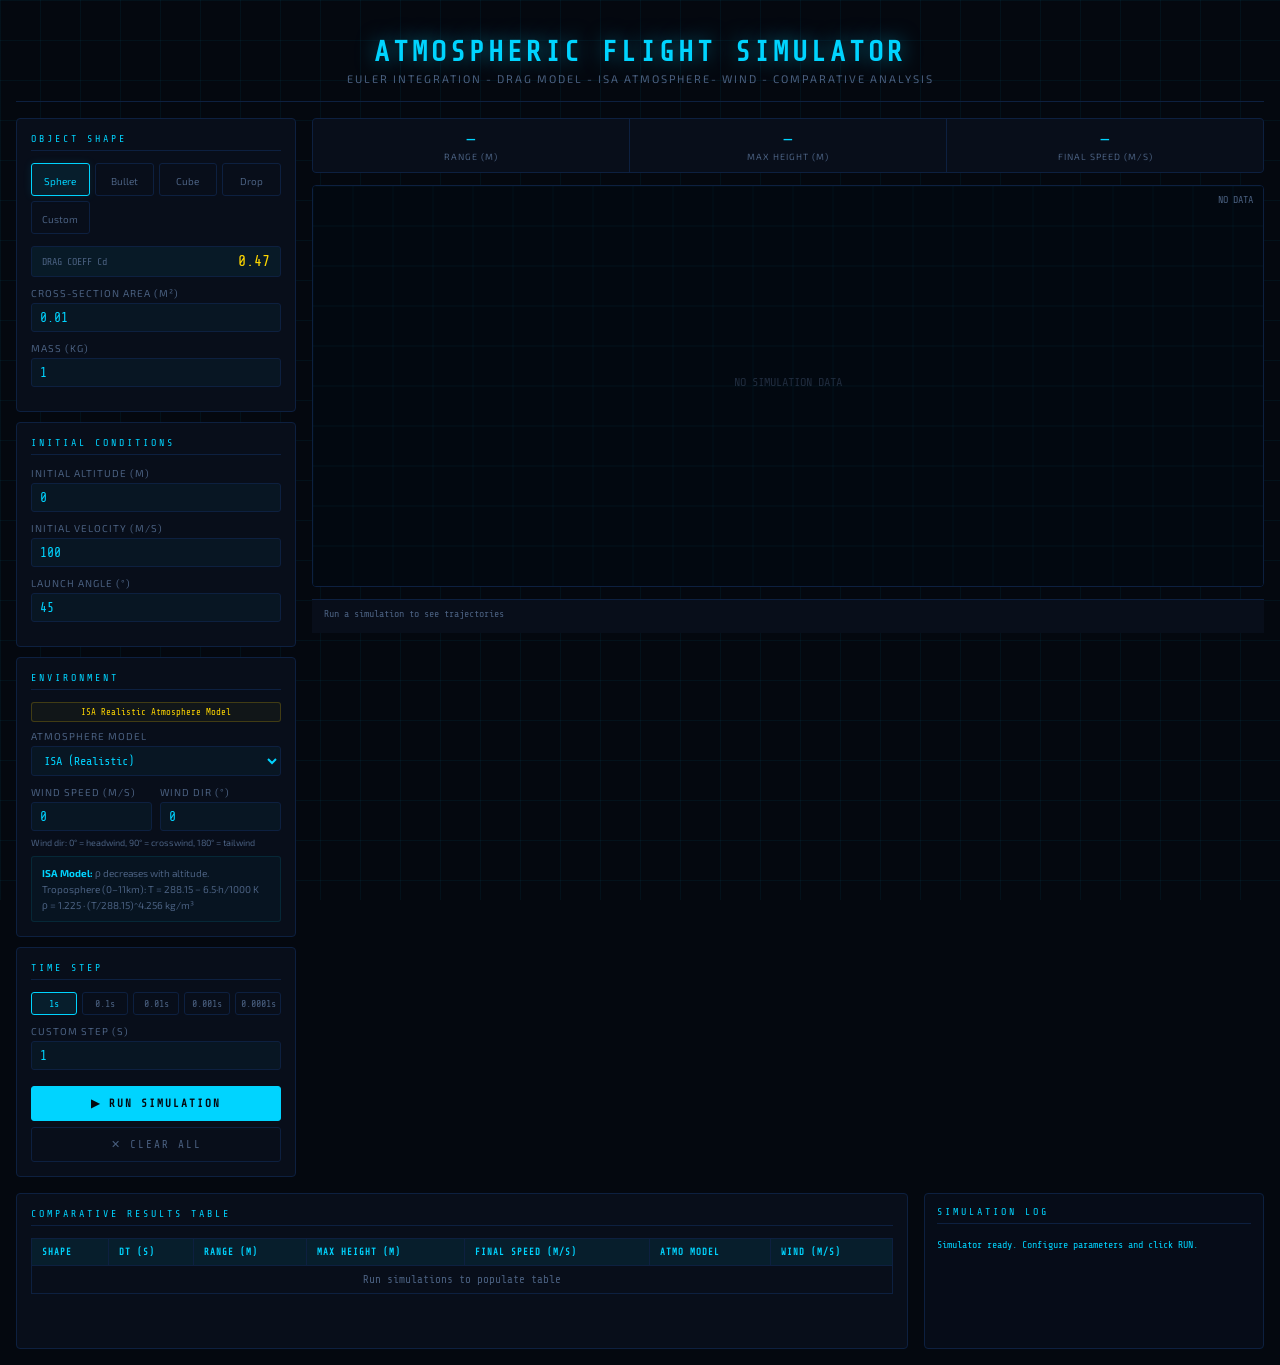
<file: lab01/index.html>
<!DOCTYPE html>
<html lang="en">
<head>
<meta charset="UTF-8">
<meta name="viewport" content="width=device-width, initial-scale=1.0">
<title>Atmospheric Flight Simulator</title>
<link rel="stylesheet" type="text/css" href="style.css">
</head>
<body>
<div class="container">
  <header>
    <h1> Atmospheric Flight Simulator</h1>
    <p>EULER INTEGRATION - DRAG MODEL - ISA ATMOSPHERE- WIND - COMPARATIVE ANALYSIS</p>
  </header>

  <div class="layout">
    <!-- LEFT: Controls -->
    <div style="display:flex;flex-direction:column;gap:10px;">

      <!-- Object Shape -->
      <div class="panel">
        <div class="panel-title">Object Shape</div>
        <div class="shape-grid" id="shapeBtns">
          <button class="shape-btn active" data-cd="0.47" data-name="Sphere" onclick="selectShape(this)">
            <span class="shape-icon"></span>Sphere
          </button>
          <button class="shape-btn" data-cd="0.04" data-name="Bullet" onclick="selectShape(this)">
            <span class="shape-icon"></span>Bullet
          </button>
          <button class="shape-btn" data-cd="1.05" data-name="Cube" onclick="selectShape(this)">
            <span class="shape-icon"></span>Cube
          </button>
          <button class="shape-btn" data-cd="0.04" data-name="Drop" onclick="selectShape(this)">
            <span class="shape-icon"></span>Drop
          </button>
          <button class="shape-btn" data-cd="input" data-name="Custom" onclick="selectShape(this)">
            <span class="shape-icon"></span>Custom
          </button>
        </div>
        <div class="cd-badge">
          <span style="color:var(--muted);font-size:10px;">DRAG COEFF Cd</span>
          <span class="cd-val" id="cdDisplay">0.47</span>
        </div>
        <div class="field">
          <label>Cross-section Area (m²)</label>
          <input type="number" id="area" value="0.01" step="0.001" min="0.0001">
        </div>
        <div class="field">
          <label>Mass (kg)</label>
          <input type="number" id="mass" value="1" step="0.1" min="0.01">
        </div>
      </div>

      <!-- Initial Conditions -->
      <div class="panel">
        <div class="panel-title">Initial Conditions</div>
        <div class="field">
          <label>Initial Altitude (m)</label>
          <input type="number" id="y0" value="0" step="1" min="0" max="50000">
        </div>
        <div class="field">
          <label>Initial Velocity (m/s)</label>
          <input type="number" id="v0" value="100" step="1" min="1" max="5000">
        </div>
        <div class="field">
          <label>Launch Angle (°)</label>
          <input type="number" id="angle" value="45" step="1" min="1" max="89">
        </div>
      </div>

      <!-- Atmosphere & Wind -->
      <div class="panel">
        <div class="panel-title">Environment</div>
        <div class="atmo-badge"> ISA Realistic Atmosphere Model</div>

        <div class="field">
          <label>Atmosphere Model</label>
          <select id="atmoModel" style="width:100%;background:rgba(0,212,255,0.04);border:1px solid var(--border);color:var(--accent);font-family:'Share Tech Mono',monospace;font-size:12px;padding:6px 8px;border-radius:3px;outline:none;">
            <option value="isa">ISA (Realistic)</option>
            <option value="const">Constant (ρ=1.225)</option>
            <option value="const129">Constant (ρ=1.29)</option>
          </select>
        </div>

        <div class="wind-row">
          <div class="field">
            <label>Wind Speed (m/s)</label>
            <input type="number" id="windSpeed" value="0" step="0.5" min="-50" max="50">
          </div>
          <div class="field">
            <label>Wind Dir (°)</label>
            <input type="number" id="windDir" value="0" step="5" min="-180" max="180">
          </div>
        </div>
        <div style="font-size:9px;color:var(--muted);margin-top:-4px;margin-bottom:8px;">
          Wind dir: 0° = headwind, 90° = crosswind, 180° = tailwind
        </div>

        <div class="info-box">
          <strong>ISA Model:</strong> ρ decreases with altitude.<br>
          Troposphere (0–11km): T = 288.15 − 6.5·h/1000 K<br>
          ρ = 1.225 · (T/288.15)^4.256 kg/m³
        </div>
      </div>

      <!-- Time Step -->
      <div class="panel">
        <div class="panel-title">Time Step</div>
        <div class="step-buttons" id="stepBtns">
          <div class="step-btn active" data-step="1">1s</div>
          <div class="step-btn" data-step="0.1">0.1s</div>
          <div class="step-btn" data-step="0.01">0.01s</div>
          <div class="step-btn" data-step="0.001">0.001s</div>
          <div class="step-btn" data-step="0.0001">0.0001s</div>
        </div>
        <div class="field">
          <label>Custom Step (s)</label>
          <input type="number" id="customStep" value="1" step="0.0001" min="0.00001">
        </div>
        <button class="btn btn-primary" id="runBtn" onclick="simulate()">▶ RUN SIMULATION</button>
        <button class="btn btn-secondary" onclick="clearAll()">✕ CLEAR ALL</button>
      </div>

    </div>

    <!-- RIGHT: Visualization -->
    <div class="right-col">
      <div class="stats">
        <div class="stat"><div class="stat-val" id="stat-range">—</div><div class="stat-lbl">Range (m)</div></div>
        <div class="stat"><div class="stat-val" id="stat-height">—</div><div class="stat-lbl">Max Height (m)</div></div>
        <div class="stat"><div class="stat-val" id="stat-vel">—</div><div class="stat-lbl">Final Speed (m/s)</div></div>
      </div>

      <div class="canvas-wrap">
        <canvas id="cvs" height="400"></canvas>
        <div class="canvas-badge" id="canvasBadge">NO DATA</div>
      </div>
      <div class="legend" id="legend"><span style="color:var(--muted);font-size:10px;font-family:'Share Tech Mono',monospace;">Run a simulation to see trajectories</span></div>
    </div>
  </div>

  <!-- Bottom: Table + Log -->
  <div class="bottom-row">
    <div class="panel">
      <div class="panel-title">Comparative Results Table</div>
      <table id="resultsTable">
        <thead>
          <tr>
            <th>Shape</th>
            <th>dt (s)</th>
            <th>Range (m)</th>
            <th>Max Height (m)</th>
            <th>Final Speed (m/s)</th>
            <th>Atmo Model</th>
            <th>Wind (m/s)</th>
          </tr>
        </thead>
        <tbody id="resultsBody">
          <tr><td colspan="7" style="text-align:center;color:var(--muted)">Run simulations to populate table</td></tr>
        </tbody>
      </table>
    </div>

    <div class="log-panel">
      <div class="panel-title">Simulation Log</div>
      <div id="logBox"></div>
    </div>
  </div>
</div>
<script src="source.js"></script>
</body>
</html>
</file>
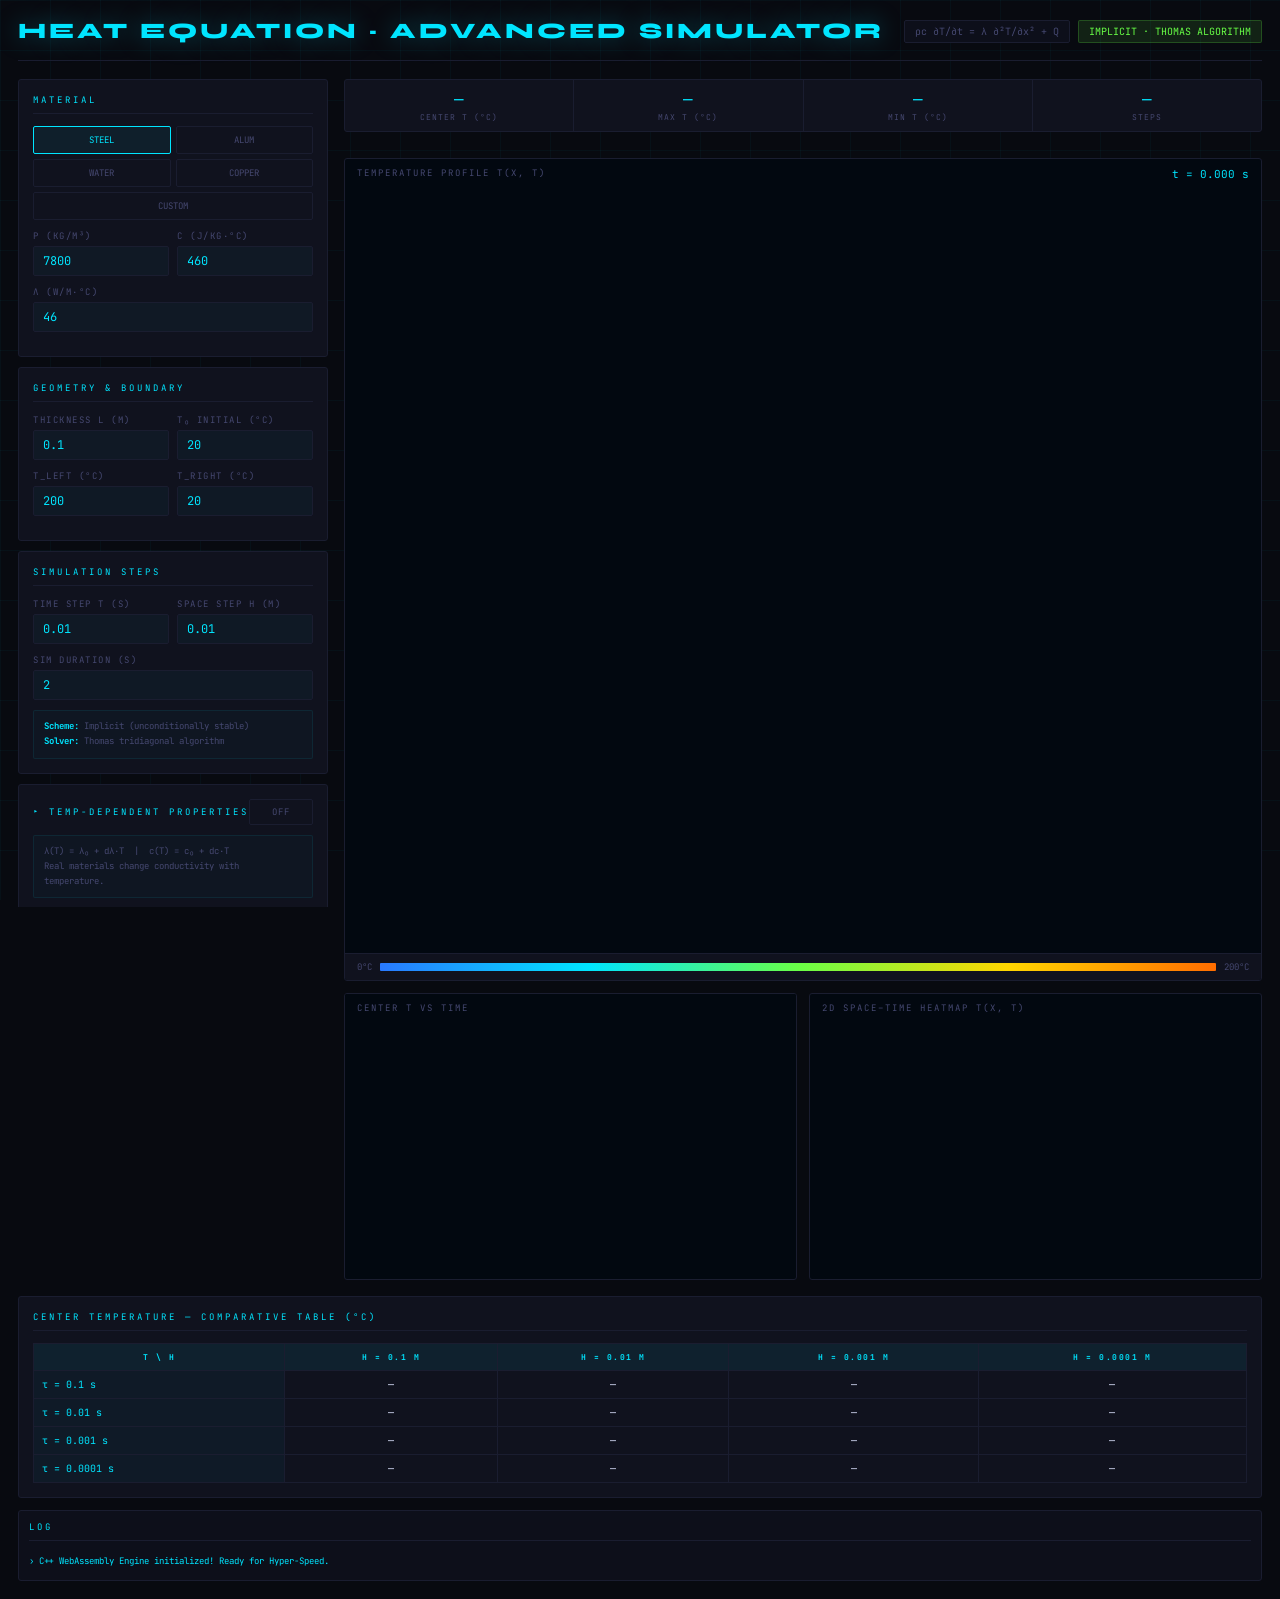
<file: lab02/index.html>
<!DOCTYPE html>
<html lang="en">
<head>
<meta charset="UTF-8">
<meta name="viewport" content="width=device-width, initial-scale=1.0">
<title>Heat Equation Simulator</title>
<link rel="stylesheet" type="text/css" href="style.css">
</head>
<body>
<div class="app">

<header>
  <h1>Heat Equation · Advanced Simulator</h1>
  <div style="display:flex;gap:8px;flex-wrap:wrap;">
    <span class="badge">ρc ∂T/∂t = λ ∂²T/∂x² + Q</span>
    <span class="badge chip-green">IMPLICIT · THOMAS ALGORITHM</span>
  </div>
</header>

<div class="main-layout">

  <!-- ═══ SIDEBAR ═══ -->
  <div class="sidebar">

    <!-- Material -->
    <div class="panel">
      <div class="panel-title">Material</div>
      <div class="mat-grid" id="matBtns">
        <button class="mat-btn active" onclick="setMat(this)"
          data-rho="7800" data-c="460" data-lam="46"
          data-drho="0" data-dc="0.5" data-dlam="0.015" data-name="Steel">STEEL</button>
        <button class="mat-btn" onclick="setMat(this)"
          data-rho="2700" data-c="900" data-lam="237"
          data-drho="0" data-dc="0.3" data-dlam="0.05" data-name="Aluminum">ALUM</button>
        <button class="mat-btn" onclick="setMat(this)"
          data-rho="1000" data-c="4186" data-lam="0.6"
          data-drho="0" data-dc="1.0" data-dlam="0.002" data-name="Water">WATER</button>
        <button class="mat-btn" onclick="setMat(this)"
          data-rho="8900" data-c="385" data-lam="401"
          data-drho="0" data-dc="0.1" data-dlam="0.07" data-name="Copper">COPPER</button>
        <button class="mat-btn custom-btn" id="mat-custom" onclick="setMat(this)" data-rho="" data-c="" data-lam="" data-drho="0" data-dc="0" data-dlam="0" data-name="Custom">CUSTOM</button>
      </div>
      <div class="two-col">
        <div class="field"><label>ρ (kg/m³)</label><input type="number" id="rho" value="7800" min="0.1"></div>
        <div class="field"><label>c (J/kg·°C)</label><input type="number" id="c_heat" value="460" min="0.1"></div>
      </div>
      <div class="field"><label>λ (W/m·°C)</label><input type="number" id="lambda" value="46" step="0.1" min="0.001"></div>
    </div>

    <!-- Geometry & BC -->
    <div class="panel">
      <div class="panel-title">Geometry & Boundary</div>
      <div class="two-col">
        <div class="field"><label>Thickness L (m)</label><input type="number" id="L" value="0.1" step="0.01" min="0.001"></div>
        <div class="field"><label>T₀ initial (°C)</label><input type="number" id="T0" value="20" step="1"></div>
      </div>
      <div class="two-col">
        <div class="field"><label>T_left (°C)</label><input type="number" id="Tleft" value="200" step="1"></div>
        <div class="field"><label>T_right (°C)</label><input type="number" id="Tright" value="20" step="1"></div>
      </div>
    </div>

    <!-- Simulation steps -->
    <div class="panel">
      <div class="panel-title">Simulation Steps</div>
      <div class="two-col">
        <div class="field"><label>Time Step τ (s)</label><input type="number" id="tau" value="0.01" step="0.001" min="0.00001"></div>
        <div class="field"><label>Space Step h (m)</label><input type="number" id="h" value="0.01" step="0.001" min="0.0001"></div>
      </div>
      <div class="field"><label>Sim Duration (s)</label><input type="number" id="simTime" value="2" step="0.5" min="0.1"></div>
      <div class="info-box" style="margin-top:6px;">
        <strong>Scheme:</strong> Implicit (unconditionally stable)<br>
        <strong>Solver:</strong> Thomas tridiagonal algorithm
      </div>
    </div>

    <!-- ═══ EXTRA FEATURES ═══ -->

    <!-- FEATURE 1: Temperature-dependent properties -->
    <div class="panel">
      <div style="display:flex;align-items:center;justify-content:space-between;margin-bottom:10px;">
        <div class="panel-title" style="margin:0;border:none;padding:0;">▸ Temp-Dependent Properties</div>
        <button class="ftab" id="ftab-tdep" onclick="toggleFeature('tdep')">OFF</button>
      </div>
      <div class="info-box" style="margin-bottom:8px;">
        λ(T) = λ₀ + dλ·T &nbsp;|&nbsp; c(T) = c₀ + dc·T<br>
        Real materials change conductivity with temperature.
      </div>
      <div class="feature-section" id="fs-tdep">
        <div class="two-col">
          <div class="field"><label>dλ/dT (W/m·°C²)</label><input type="number" id="dlam" value="0.015" step="0.001"></div>
          <div class="field"><label>dc/dT (J/kg·°C²)</label><input type="number" id="dc" value="0.5" step="0.1"></div>
        </div>
        <div class="info-box">
          Steel example: λ decreases ~0.015 W/m·°C per °C rise.<br>
          At 200°C: λ ≈ 46 − 0.015×200 = 43 W/m·°C
        </div>
      </div>
    </div>

    <!-- FEATURE 2: Convection BC -->
    <div class="panel">
      <div style="display:flex;align-items:center;justify-content:space-between;margin-bottom:10px;">
        <div class="panel-title" style="margin:0;border:none;padding:0;">▸ Convection Boundaries</div>
        <button class="ftab" id="ftab-conv" onclick="toggleFeature('conv')">OFF</button>
      </div>
      <div class="info-box" style="margin-bottom:8px;">
        q = h_conv · (T_surface − T_ambient)<br>
        Replaces fixed-temp BC with Newton's cooling law.
      </div>
      <div class="feature-section" id="fs-conv">
        <div class="two-col">
          <div class="field"><label>h_left (W/m²·°C)</label><input type="number" id="hL" value="25" step="1" min="0"></div>
          <div class="field"><label>T_amb_left (°C)</label><input type="number" id="TambL" value="20" step="1"></div>
        </div>
        <div class="two-col">
          <div class="field"><label>h_right (W/m²·°C)</label><input type="number" id="hR" value="25" step="1" min="0"></div>
          <div class="field"><label>T_amb_right (°C)</label><input type="number" id="TambR" value="20" step="1"></div>
        </div>
        <div class="info-box">
          Typical h values: natural air 5–25, forced air 25–250, water 200–10000 W/m²·°C
        </div>
      </div>
    </div>

    <!-- FEATURE 3: Heat source -->
    <div class="panel">
      <div style="display:flex;align-items:center;justify-content:space-between;margin-bottom:10px;">
        <div class="panel-title" style="margin:0;border:none;padding:0;">▸ Internal Heat Source</div>
        <button class="ftab" id="ftab-src" onclick="toggleFeature('src')">OFF</button>
      </div>
      <div class="info-box" style="margin-bottom:8px;">
        Q(x) = Q₀ · exp(−((x−x₀)/σ)²)<br>
        Gaussian heat source at position x₀ (e.g. resistance wire, laser).
      </div>
      <div class="feature-section" id="fs-src">
        <div class="field"><label>Q₀ — Peak Power (W/m³)</label><input type="number" id="Q0" value="500000" step="10000"></div>
        <div class="two-col">
          <div class="field"><label>x₀ — Position (m)</label><input type="number" id="Qx0" value="0.05" step="0.001"></div>
          <div class="field"><label>σ — Width (m)</label><input type="number" id="Qsigma" value="0.01" step="0.001" min="0.001"></div>
        </div>
        <div class="field">
          <label>Source Type</label>
          <select id="srcType">
            <option value="gaussian">Gaussian (localized)</option>
            <option value="uniform">Uniform (everywhere)</option>
            <option value="left">Left half only</option>
          </select>
        </div>
        <div class="info-box">
          Positive Q = heat generation (e.g. electric current).<br>
          Negative Q = heat sink (e.g. cooling channel).
        </div>
      </div>
    </div>

    <!-- Controls -->
    <div class="panel">
      <div class="panel-title">Run</div>
      <button class="btn btn-run" id="runBtn" onclick="runSimulation()">RUN SIMULATION</button>
      <button class="btn btn-table" onclick="runAllTable()">FILL TABLE (all steps)</button>
      <button class="btn btn-clear" onclick="clearAll()">CLEAR ALL</button>
      <div class="prog-wrap"><div class="prog-bar" id="prog"></div></div>
    </div>

  </div><!-- /sidebar -->

  <!-- ═══ RIGHT: VISUALIZATIONS ═══ -->
  <div class="viz-col">

    <div class="stats-row">
      <div class="stat"><div class="stat-val" id="s-center">—</div><div class="stat-lbl">Center T (°C)</div></div>
      <div class="stat"><div class="stat-val" id="s-max">—</div><div class="stat-lbl">Max T (°C)</div></div>
      <div class="stat"><div class="stat-val" id="s-min">—</div><div class="stat-lbl">Min T (°C)</div></div>
      <div class="stat"><div class="stat-val" id="s-steps">—</div><div class="stat-lbl">Steps</div></div>
    </div>

    <!-- Profile canvas -->
    <div class="canvas-wrap">
      <div class="canvas-lbl">Temperature Profile T(x, t)</div>
      <div class="canvas-r" id="tDisp">t = 0.000 s</div>
      <canvas id="profileCvs" height="260"></canvas>
      <div class="cbar-row">
        <span class="cbar-lbl" id="cbMin">0°C</span>
        <div class="cbar"></div>
        <span class="cbar-lbl" id="cbMax">200°C</span>
      </div>
    </div>

    <div class="chart-row">
      <!-- Center T vs time -->
      <div class="canvas-wrap">
        <div class="canvas-lbl">Center T vs Time</div>
        <canvas id="timeCvs" height="190"></canvas>
      </div>
      <!-- 2D Heatmap -->
      <div class="canvas-wrap">
        <div class="canvas-lbl">2D Space–Time Heatmap T(x, t)</div>
        <canvas id="heatmapCvs" height="190"></canvas>
      </div>
    </div>

  </div>
</div>

<!-- Table -->
<div class="tbl-section panel">
  <div class="panel-title" id="tblTitle">Center Temperature — Comparative Table (°C)</div>
  <table>
    <thead>
      <tr>
        <th>τ \ h</th>
        <th>h = 0.1 m</th><th>h = 0.01 m</th><th>h = 0.001 m</th><th>h = 0.0001 m</th>
      </tr>
    </thead>
    <tbody id="tblBody">
      <tr><td class="rh">τ = 0.1 s</td>   <td id="c_01_01">—</td>  <td id="c_01_001">—</td>  <td id="c_01_0001">—</td>  <td id="c_01_00001">—</td></tr>
      <tr><td class="rh">τ = 0.01 s</td>  <td id="c_001_01">—</td> <td id="c_001_001">—</td> <td id="c_001_0001">—</td> <td id="c_001_00001">—</td></tr>
      <tr><td class="rh">τ = 0.001 s</td> <td id="c_0001_01">—</td><td id="c_0001_001">—</td><td id="c_0001_0001">—</td><td id="c_0001_00001">—</td></tr>
      <tr><td class="rh">τ = 0.0001 s</td><td id="c_00001_01">—</td><td id="c_00001_001">—</td><td id="c_00001_0001">—</td><td id="c_00001_00001">—</td></tr>
    </tbody>
  </table>
</div>

<div class="log-panel">
  <div class="panel-title">Log</div>
  <div id="logBox"></div>
</div>
</div><!-- /app -->
<script src="source.js"></script>
</body>
</html>
</file>
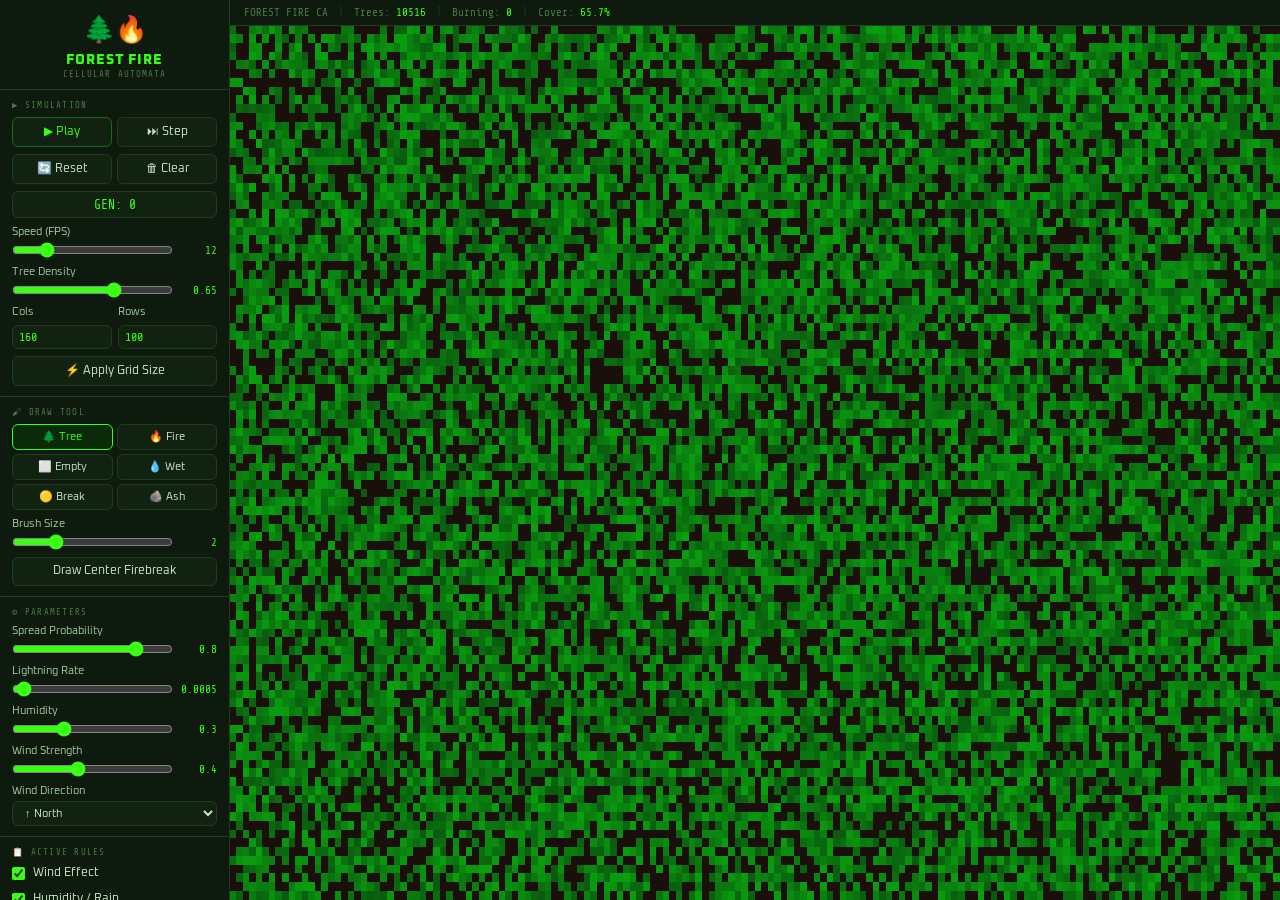
<file: lab03/index.html>
<!DOCTYPE html>
<html lang="en">
<head>
<meta charset="UTF-8"/>
<meta name="viewport" content="width=device-width,initial-scale=1"/>
<title>🌲🔥 Forest Fire CA</title>
<link rel="stylesheet" href="style.css"/>
</head>
<body>
<div class="app">

  <aside id="sidebar">
    <div class="logo">
      <div class="logo-icon">🌲🔥</div>
      <div class="logo-title">FOREST FIRE</div>
      <div class="logo-sub">Cellular Automata</div>
    </div>

    <div class="panel">
      <div class="panel-title">▶ Simulation</div>
      <div class="row">
        <button id="btn-play">▶ Play</button>
        <button id="btn-step">⏭ Step</button>
      </div>
      <div class="row">
        <button id="btn-reset">🔄 Reset</button>
        <button id="btn-clear">🗑 Clear</button>
      </div>
      <div class="gen-badge">GEN: <span id="stat-gen">0</span></div>
      <label class="lbl">Speed (FPS)
        <div class="sl-row"><input type="range" id="sl-speed" min="1" max="60" value="12"/><span class="sl-val" id="val-speed">12</span></div>
      </label>
      <label class="lbl">Tree Density
        <div class="sl-row"><input type="range" id="sl-density" min="0.1" max="0.95" step="0.05" value="0.65"/><span class="sl-val" id="val-density">0.65</span></div>
      </label>

      <div class="grid-size-row">
        <label class="lbl" style="flex:1">Cols <input type="number" id="inp-cols" class="num-inp" min="20" value="160"/></label>
        <label class="lbl" style="flex:1">Rows <input type="number" id="inp-rows" class="num-inp" min="20" value="100"/></label>
      </div>
      <button id="btn-apply-grid" class="full-btn">⚡ Apply Grid Size</button>
    </div>

    <div class="panel">
      <div class="panel-title">🖌 Draw Tool</div>
      <div class="brush-grid">
        <button class="brush-btn active" data-state="1">🌲 Tree</button>
        <button class="brush-btn" data-state="2">🔥 Fire</button>
        <button class="brush-btn" data-state="0">⬜ Empty</button>
        <button class="brush-btn" data-state="4">💧 Wet</button>
        <button class="brush-btn" data-state="5">🟡 Break</button>
        <button class="brush-btn" data-state="3">🪨 Ash</button>
      </div>
      <label class="lbl">Brush Size
        <div class="sl-row"><input type="range" id="sl-brush" min="1" max="5" value="2"/><span class="sl-val" id="val-brush">2</span></div>
      </label>
      <button class="full-btn" id="btn-firebreak">Draw Center Firebreak</button>
    </div>

    <div class="panel">
      <div class="panel-title">⚙ Parameters</div>
      <label class="lbl">Spread Probability
        <div class="sl-row"><input type="range" id="sl-spread" min="0" max="1" step="0.01" value="0.8"/><span class="sl-val" id="val-spread">0.8</span></div>
      </label>
      <label class="lbl">Lightning Rate
        <div class="sl-row"><input type="range" id="sl-ignite" min="0" max="0.02" step="0.0001" value="0.0005"/><span class="sl-val" id="val-ignite">0.0005</span></div>
      </label>
      <label class="lbl">Humidity
        <div class="sl-row"><input type="range" id="sl-humidity" min="0" max="1" step="0.01" value="0.3"/><span class="sl-val" id="val-humidity">0.3</span></div>
      </label>
      <label class="lbl">Wind Strength
        <div class="sl-row"><input type="range" id="sl-wind" min="0" max="1" step="0.01" value="0.4"/><span class="sl-val" id="val-wind">0.4</span></div>
      </label>
      <label class="lbl">Wind Direction
        <select id="sel-wind">
          <option value="N">↑ North</option>
          <option value="S">↓ South</option>
          <option value="E">→ East</option>
          <option value="W">← West</option>
          <option value="NE">↗ NE</option>
          <option value="NW">↖ NW</option>
          <option value="SE">↘ SE</option>
          <option value="SW">↙ SW</option>
        </select>
      </label>
    </div>

    <div class="panel">
      <div class="panel-title">📋 Active Rules</div>
      <label class="rule-item"><input type="checkbox" id="chk-wind"      checked/> Wind Effect</label>
      <label class="rule-item"><input type="checkbox" id="chk-humidity"  checked/> Humidity / Rain</label>
      <label class="rule-item"><input type="checkbox" id="chk-lightning" checked/> Lightning</label>
      <label class="rule-item"><input type="checkbox" id="chk-firebreak" checked/> Firebreak</label>
      <label class="rule-item"><input type="checkbox" id="chk-growth"    checked/> Tree Regrowth</label>
    </div>

    <div class="panel">
      <div class="panel-title">📊 Statistics</div>
      <div class="stat-grid">
        <span>🌲 Trees</span>   <strong id="stat-tree">0</strong>
        <span>🔥 Burning</span> <strong id="stat-fire">0</strong>
        <span>🪨 Burned</span>  <strong id="stat-burned">0</strong>
        <span>💧 Wet</span>     <strong id="stat-wet">0</strong>
        <span>🌿 Cover</span>   <strong id="stat-cover">0%</strong>
      </div>
    </div>

    <div class="panel">
      <div class="panel-title">💾 Export</div>
      <div class="row">
        <button id="btn-png">📷 PNG</button>
        <button id="btn-json">📄 JSON</button>
      </div>
    </div>
  </aside>

  <div id="main">
    <div id="topbar">
      <span>FOREST FIRE CA</span>
      <span class="sep">|</span>
      <span>Trees: <span class="tv" id="tb-tree">0</span></span>
      <span class="sep">|</span>
      <span>Burning: <span class="tv" id="tb-fire">0</span></span>
      <span class="sep">|</span>
      <span>Cover: <span class="tv" id="tb-cover">0%</span></span>
    </div>
    <div id="canvas-wrap">
      <canvas id="canvas"></canvas>
    </div>
  </div>

</div>
<script type="module" src="src/main.js"></script>
</body>
</html>
</file>
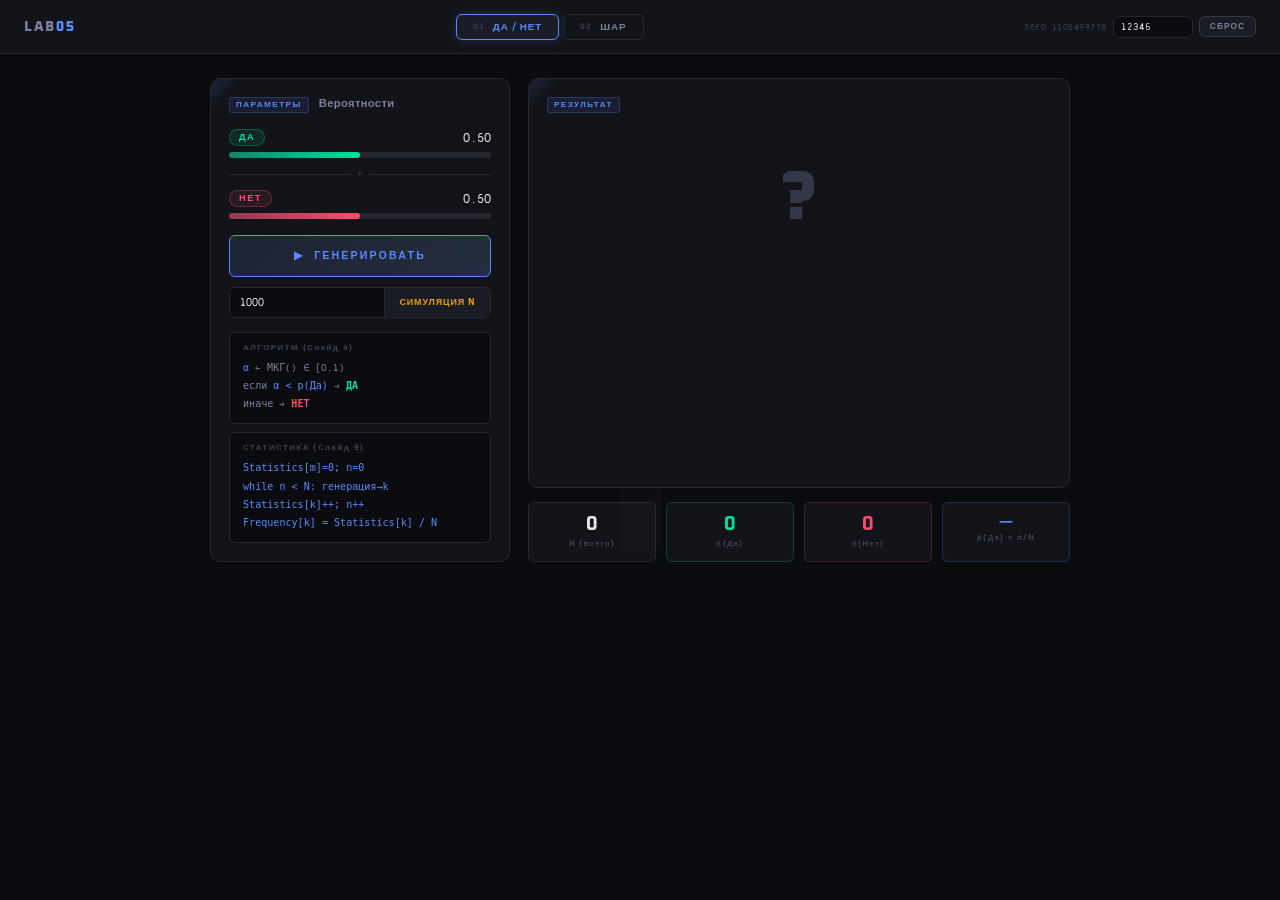
<file: lab05/index.html>
<!DOCTYPE html>
<html lang="ru">
<head>
  <meta charset="UTF-8" />
  <meta name="viewport" content="width=device-width, initial-scale=1.0" />
  <title>Random Events — Lab 5</title>
  <link rel="stylesheet" href="style.css" />
</head>
<body>

  <!-- NAV -->
  <nav class="nav">
    <div class="nav-logo">LAB<span>05</span></div>
    <div class="nav-tabs">
      <button class="nav-tab active" onclick="switchTab(0)">
        <span class="tab-num">01</span><span class="tab-name">ДА / НЕТ</span>
      </button>
      <button class="nav-tab" onclick="switchTab(1)">
        <span class="tab-num">02</span><span class="tab-name">ШАР</span>
      </button>
    </div>
    <div class="nav-right">
      <span class="nav-seed" id="nav-seed">SEED —</span>
      <input type="number" id="seed-input" class="seed-inp" placeholder="Зерно" value="12345" />
      <button class="seed-btn" onclick="resetSeed()">СБРОС</button>
    </div>
  </nav>

  <!-- ═══ PART 1: ДА / НЕТ ═══ -->
  <section class="scene" id="scene-0">
    <div class="scene-bg-label">I</div>

    <div class="p1-layout">

      <!-- LEFT: controls -->
      <div class="card ctrl-card">
        <div class="card-header">
          <span class="card-tag">ПАРАМЕТРЫ</span>
          <span class="card-title">Вероятности</span>
        </div>

        <div class="prob-controls">
          <div class="prob-item">
            <div class="prob-label-row">
              <span class="pill yes-pill">ДА</span>
              <span class="prob-display" id="yes-disp">0.50</span>
            </div>
            <div class="track">
              <div class="track-fill yes-fill" id="yes-fill" style="width:50%"></div>
              <input type="range" id="yes-range" min="0" max="100" value="50" oninput="updateYN(this.value)" />
            </div>
          </div>

          <div class="prob-divider"><div class="div-line"></div><span>+</span><div class="div-line"></div></div>

          <div class="prob-item">
            <div class="prob-label-row">
              <span class="pill no-pill">НЕТ</span>
              <span class="prob-display" id="no-disp">0.50</span>
            </div>
            <div class="track">
              <div class="track-fill no-fill" id="no-fill" style="width:50%"></div>
              <input type="range" disabled min="0" max="100" value="50" />
            </div>
          </div>
        </div>

        <!-- Slide 4: single event -->
        <button class="big-btn" onclick="genYN()">
          <span class="btn-inner"><span>▶</span><span>ГЕНЕРИРОВАТЬ</span></span>
          <span class="btn-shine"></span>
        </button>

        <!-- Slide 9: N-trial simulation -->
        <div class="sim-row">
          <input type="number" id="sim-n-1" class="sim-n-inp" value="1000" min="1" max="100000" />
          <button class="sim-btn" onclick="runYNSimulation()">СИМУЛЯЦИЯ N</button>
        </div>

        <div class="algo-block">
          <div class="algo-title">АЛГОРИТМ (Слайд 4)</div>
          <div class="algo-text">
            <code>α</code> ← МКГ() ∈ [0,1)<br>
            если <code>α &lt; p(Да)</code> → <span class="yes-col">ДА</span><br>
            иначе → <span class="no-col">НЕТ</span>
          </div>
        </div>

        <div class="algo-block" style="margin-top:8px">
          <div class="algo-title">СТАТИСТИКА (Слайд 9)</div>
          <div class="algo-text">
            <code>Statistics[m]=0;  n=0</code><br>
            <code>while n &lt; N: генерация→k</code><br>
            <code>Statistics[k]++;  n++</code><br>
            <code>Frequency[k] = Statistics[k] / N</code>
          </div>
        </div>
      </div>

      <!-- RIGHT: result + stats -->
      <div class="result-col">
        <div class="card result-card">
          <div class="card-header"><span class="card-tag">РЕЗУЛЬТАТ</span></div>
          <div class="result-stage" id="result-stage">
            <div class="result-idle">?</div>
            <div class="result-answer" id="yn-answer"></div>
            <div class="result-alpha"  id="yn-alpha"></div>
          </div>
          <div class="burst" id="burst"></div>
        </div>

        <div class="stats-row">
          <div class="stat-card">
            <div class="stat-val" id="s-total">0</div>
            <div class="stat-lbl">N (всего)</div>
          </div>
          <div class="stat-card yes-stat">
            <div class="stat-val" id="s-yes">0</div>
            <div class="stat-lbl">n(Да)</div>
          </div>
          <div class="stat-card no-stat">
            <div class="stat-val" id="s-no">0</div>
            <div class="stat-lbl">n(Нет)</div>
          </div>
          <div class="stat-card freq-card">
            <div class="stat-val" id="s-freq">—</div>
            <div class="stat-lbl">p̂(Да) = n/N</div>
          </div>
        </div>
      </div>
    </div>
  </section>

  <!-- ═══ PART 2: ШАР ═══ -->
  <section class="scene hidden" id="scene-1">
    <div class="scene-bg-label">II</div>

    <div class="p2-layout">

      <!-- LEFT: ball + controls -->
      <div class="ball-col">
        <div class="card ball-card">
          <div class="card-header">
            <span class="card-tag">ОРАКУЛ</span>
            <span class="card-title">Шар предсказаний</span>
          </div>

          <!-- Group probabilities -->
          <div class="group-probs">
            <div class="gp-row">
              <span class="gpill pos-gpill">+ ПОЗИТИВНЫЕ</span>
              <input type="number" id="prob-pos" class="gp-inp" min="0" max="1" step="0.01"
                value="0.50" oninput="onProbChange()" />
            </div>
            <div class="gp-row">
              <span class="gpill neu-gpill">~ НЕЙТРАЛЬНЫЕ</span>
              <input type="number" id="prob-neu" class="gp-inp" min="0" max="1" step="0.01"
                value="0.28" oninput="onProbChange()" />
            </div>
            <div class="gp-row">
              <span class="gpill neg-gpill">− НЕГАТИВНЫЕ</span>
              <input type="number" id="prob-neg" class="gp-inp" disabled value="0.22" />
            </div>
            <div class="sum-bar">
              <span class="sum-label">Σ</span>
              <div class="sum-track"><div class="sum-fill" id="sum-fill"></div></div>
              <span class="sum-val ok" id="sum-val">1.000</span>
            </div>
          </div>

          <!-- Ball -->
          <div class="ball-stage">
            <div class="ball-outer" id="ball" onclick="askBall()">
              <div class="ball-inner">
                <div class="ball-face idle" id="ball-face">8</div>
                <div class="ball-glare"></div>
              </div>
              <div class="ball-shadow"></div>
            </div>
          </div>

          <div class="q-wrap">
            <input type="text" id="q-input" class="q-input" placeholder="Введите вопрос…"
              onkeypress="if(event.key==='Enter') askBall()" />
            <button class="ask-btn" onclick="askBall()">ASK</button>
          </div>

          <!-- Slide 9: N-trial simulation -->
          <div class="sim-row">
            <input type="number" id="sim-n-2" class="sim-n-inp" value="1000" min="1" max="100000" />
            <button class="sim-btn" onclick="runBallSimulation()">СИМУЛЯЦИЯ N</button>
          </div>

          <div class="answer-display">
            <div class="ans-placeholder">Нажмите на шар или ASK</div>
            <div class="ans-main" id="ans-main"></div>
            <div class="ans-sub"  id="ans-sub"></div>
          </div>
        </div>
      </div>

      <!-- RIGHT: outcomes table with statistics -->
      <div class="outcomes-col">
        <div class="card outcomes-card">
          <div class="card-header">
            <span class="card-tag">СТАТИСТИКА (Слайд 9)</span>
            <span class="card-title">nₖ · p̂ₖ = nₖ/N · N=<span id="p2-total">0</span></span>
          </div>

          <!-- Column headers -->
          <div class="oc-thead">
            <span class="oc-idx">#</span>
            <span class="oc-name">Ответ</span>
            <span class="oc-nk">nₖ</span>
            <span class="oc-freq">p̂ₖ</span>
          </div>

          <div class="outcomes-list" id="outcomes-list"></div>

          <div class="algo-block" style="margin-top:10px">
            <div class="algo-title">АЛГОРИТМ (Слайд 7)</div>
            <div class="algo-text">
              <code>A := α;  k := 1</code><br>
              цикл: <code>A := A − pₖ</code><br>
              если <code>A ≤ 0</code> → группа <code>k</code><br>
              иначе: <code>k := k + 1</code>
            </div>
          </div>
        </div>
      </div>
    </div>
  </section>

  <script src="lcg.js"></script>
  <script src="part1.js"></script>
  <script src="part2.js"></script>
  <script src="app.js"></script>
</body>
</html>
</file>
<file: lab01/style.css>
@import url('https://fonts.googleapis.com/css2?family=Share+Tech+Mono&family=Exo+2:wght@300;400;600;800&display=swap');

:root {
  --bg: #04080f;
  --panel: #080e1a;
  --panel2: #060c18;
  --border: #0d2040;
  --accent: #00d4ff;
  --accent2: #ff6b35;
  --accent3: #7fff7f;
  --accent4: #ffd700;
  --text: #c8deff;
  --muted: #4a6080;
  --grid: rgba(0,212,255,0.05);
}

* { box-sizing: border-box; margin: 0; padding: 0; }

body {
  background: var(--bg);
  color: var(--text);
  font-family: 'Exo 2', sans-serif;
  min-height: 100vh;
  overflow-x: hidden;
}

body::before {
  content: '';
  position: fixed;
  inset: 0;
  background-image:
    linear-gradient(var(--grid) 1px, transparent 1px),
    linear-gradient(90deg, var(--grid) 1px, transparent 1px);
  background-size: 40px 40px;
  pointer-events: none;
  z-index: 0;
}

.container {
  position: relative;
  z-index: 1;
  max-width: 1300px;
  margin: 0 auto;
  padding: 16px;
}

header {
  text-align: center;
  padding: 20px 0 16px;
  border-bottom: 1px solid var(--border);
  margin-bottom: 16px;
}

header h1 {
  font-family: 'Share Tech Mono', monospace;
  font-size: clamp(16px, 2.5vw, 28px);
  color: var(--accent);
  text-shadow: 0 0 20px rgba(0,212,255,0.5);
  letter-spacing: 4px;
  text-transform: uppercase;
}

header p { color: var(--muted); font-size: 11px; letter-spacing: 2px; margin-top: 4px; }

.layout {
  display: grid;
  grid-template-columns: 280px 1fr;
  gap: 16px;
}

@media (max-width: 800px) { .layout { grid-template-columns: 1fr; } }

.panel {
  background: var(--panel);
  border: 1px solid var(--border);
  border-radius: 4px;
  padding: 14px;
}

.panel-title {
  font-family: 'Share Tech Mono', monospace;
  font-size: 10px;
  letter-spacing: 3px;
  color: var(--accent);
  text-transform: uppercase;
  margin-bottom: 12px;
  padding-bottom: 6px;
  border-bottom: 1px solid var(--border);
}

.field { margin-bottom: 10px; }

label {
  display: block;
  font-size: 10px;
  letter-spacing: 1px;
  color: var(--muted);
  text-transform: uppercase;
  margin-bottom: 4px;
}

input[type="number"] {
  width: 100%;
  background: rgba(0,212,255,0.04);
  border: 1px solid var(--border);
  color: var(--accent);
  font-family: 'Share Tech Mono', monospace;
  font-size: 13px;
  padding: 6px 8px;
  border-radius: 3px;
  outline: none;
  transition: border-color 0.2s;
}

input[type="number"]:focus { border-color: var(--accent); box-shadow: 0 0 8px rgba(0,212,255,0.15); }

/* Shape selector */
.shape-grid {
  display: grid;
  grid-template-columns: repeat(4, 1fr);
  gap: 5px;
  margin-bottom: 12px;
}

.shape-btn {
  background: transparent;
  border: 1px solid var(--border);
  color: var(--muted);
  border-radius: 3px;
  cursor: pointer;
  padding: 8px 4px;
  text-align: center;
  transition: all 0.2s;
  font-size: 10px;
  font-family: 'Exo 2', sans-serif;
}

.shape-btn .shape-icon { font-size: 20px; display: block; margin-bottom: 3px; }
.shape-btn:hover, .shape-btn.active {
  border-color: var(--accent);
  color: var(--accent);
  background: rgba(0,212,255,0.08);
  box-shadow: 0 0 8px rgba(0,212,255,0.1);
}

/* Step buttons */
.step-buttons { display: flex; flex-wrap: wrap; gap: 5px; margin-bottom: 10px; }

.step-btn {
  flex: 1; min-width: 44px;
  background: transparent;
  border: 1px solid var(--border);
  color: var(--muted);
  font-family: 'Share Tech Mono', monospace;
  font-size: 10px;
  padding: 5px 2px;
  border-radius: 3px;
  cursor: pointer;
  transition: all 0.2s;
  text-align: center;
}

.step-btn:hover, .step-btn.active {
  border-color: var(--accent);
  color: var(--accent);
  background: rgba(0,212,255,0.08);
}

.btn {
  width: 100%;
  padding: 10px;
  font-family: 'Share Tech Mono', monospace;
  font-size: 11px;
  letter-spacing: 2px;
  text-transform: uppercase;
  cursor: pointer;
  border-radius: 3px;
  transition: all 0.2s;
  margin-top: 6px;
}

.btn-primary {
  background: var(--accent);
  color: var(--bg);
  border: 1px solid var(--accent);
  font-weight: bold;
}
.btn-primary:hover { box-shadow: 0 0 20px rgba(0,212,255,0.4); }
.btn-primary:disabled { opacity: 0.4; cursor: not-allowed; }

.btn-secondary {
  background: transparent;
  color: var(--muted);
  border: 1px solid var(--border);
}
.btn-secondary:hover { border-color: var(--accent2); color: var(--accent2); }

/* Cd display badge */
.cd-badge {
  display: flex;
  align-items: center;
  justify-content: space-between;
  background: rgba(0,212,255,0.06);
  border: 1px solid var(--border);
  border-radius: 3px;
  padding: 6px 10px;
  margin-bottom: 10px;
  font-family: 'Share Tech Mono', monospace;
  font-size: 11px;
}

.cd-val { color: var(--accent4); font-size: 15px; }

/* Wind control */
.wind-row { display: grid; grid-template-columns: 1fr 1fr; gap: 8px; }

/* Right column */
.right-col { display: flex; flex-direction: column; gap: 12px; }

/* Stats */
.stats {
  display: grid;
  grid-template-columns: repeat(3, 1fr);
  gap: 1px;
  background: var(--border);
  border: 1px solid var(--border);
  border-radius: 4px;
  overflow: hidden;
}

.stat { background: var(--panel); padding: 10px 12px; text-align: center; }
.stat-val { font-family: 'Share Tech Mono', monospace; font-size: 18px; color: var(--accent); }
.stat-lbl { font-size: 9px; letter-spacing: 1px; color: var(--muted); text-transform: uppercase; margin-top: 2px; }

/* Canvas */
.canvas-wrap {
  position: relative;
  background: rgba(0,5,15,0.9);
  border: 1px solid var(--border);
  border-radius: 4px;
  overflow: hidden;
}

canvas { display: block; width: 100%; }

.canvas-badge {
  position: absolute;
  top: 8px; right: 10px;
  font-family: 'Share Tech Mono', monospace;
  font-size: 10px;
  color: var(--muted);
}

/* Legend */
.legend {
  display: flex;
  flex-wrap: wrap;
  gap: 8px;
  padding: 8px 12px;
  border-top: 1px solid var(--border);
  background: var(--panel);
  min-height: 34px;
}

.legend-item {
  display: flex;
  align-items: center;
  gap: 5px;
  font-family: 'Share Tech Mono', monospace;
  font-size: 10px;
  color: var(--text);
}

.legend-line { width: 22px; height: 2px; border-radius: 1px; }

/* Bottom section: table + log side by side */
.bottom-row {
  display: grid;
  grid-template-columns: 1fr 340px;
  gap: 16px;
  margin-top: 16px;
}

@media (max-width: 900px) { .bottom-row { grid-template-columns: 1fr; } }

table { width: 100%; border-collapse: collapse; font-family: 'Share Tech Mono', monospace; font-size: 11px; }

th {
  background: rgba(0,212,255,0.08);
  color: var(--accent);
  padding: 8px 10px;
  text-align: left;
  letter-spacing: 1px;
  font-size: 9px;
  text-transform: uppercase;
  border: 1px solid var(--border);
}

td { padding: 7px 10px; border: 1px solid var(--border); color: var(--text); }
tr:hover td { background: rgba(0,212,255,0.03); }
.hl { color: var(--accent3); }
.warn { color: var(--accent2); }

/* Log panel */
.log-panel {
  background: var(--panel2);
  border: 1px solid var(--border);
  border-radius: 4px;
  padding: 12px;
  display: flex;
  flex-direction: column;
}

#logBox {
  flex: 1;
  overflow-y: auto;
  font-family: 'Share Tech Mono', monospace;
  font-size: 10px;
  color: var(--muted);
  line-height: 1.7;
  max-height: 200px;
  min-height: 100px;
}

#logBox .log-sep { color: var(--accent3); }
#logBox .log-val { color: var(--accent3); }
#logBox .log-warn { color: var(--accent2); }
#logBox .log-info { color: var(--accent); }

.info-box {
  background: rgba(0,212,255,0.03);
  border: 1px solid rgba(0,212,255,0.1);
  border-radius: 3px;
  padding: 8px 10px;
  font-size: 10px;
  color: var(--muted);
  margin-top: 8px;
  line-height: 1.6;
}
.info-box strong { color: var(--accent); }

/* Atmo model badge */
.atmo-badge {
  font-family: 'Share Tech Mono', monospace;
  font-size: 9px;
  color: var(--accent4);
  text-align: center;
  padding: 4px;
  border: 1px solid rgba(255,215,0,0.2);
  border-radius: 3px;
  margin-bottom: 8px;
  background: rgba(255,215,0,0.04);
}

input[type="range"] {
  width: 100%;
  accent-color: var(--accent);
  margin-top: 4px;

}
</file>
<file: lab02/style.css>
@import url('https://fonts.googleapis.com/css2?family=JetBrains+Mono:wght@300;400;600&family=Syne:wght@400;700;800&display=swap');

:root {
  --bg:      #080a10;
  --surface: #0d0f1a;
  --panel:   #10121e;
  --border:  #1a1d30;
  --accent:  #00e5ff;
  --green:   #69ff47;
  --orange:  #ff6d00;
  --yellow:  #ffd600;
  --pink:    #ff4081;
  --text:    #dde3ff;
  --muted:   #454870;
  --grid:    rgba(0,229,255,0.035);
}

* { box-sizing: border-box; margin: 0; padding: 0; }

body {
  background: var(--bg);
  color: var(--text);
  font-family: 'Syne', sans-serif;
  min-height: 100vh;
}

body::before {
  content: '';
  position: fixed; inset: 0;
  background-image:
    linear-gradient(var(--grid) 1px, transparent 1px),
    linear-gradient(90deg, var(--grid) 1px, transparent 1px);
  background-size: 50px 50px;
  pointer-events: none; z-index: 0;
}

.app { position: relative; z-index: 1; max-width: 1440px; margin: 0 auto; padding: 18px; }

/* ── Header ── */
header {
  display: flex; align-items: center; justify-content: space-between; flex-wrap: wrap; gap: 10px;
  padding-bottom: 16px; border-bottom: 1px solid var(--border); margin-bottom: 18px;
}
header h1 {
  font-size: clamp(14px, 2vw, 22px); font-weight: 800; letter-spacing: 3px;
  color: var(--accent); text-shadow: 0 0 25px rgba(0,229,255,0.35); text-transform: uppercase;
}
.badge {
  font-family: 'JetBrains Mono', monospace; font-size: 10px; color: var(--muted);
  border: 1px solid var(--border); padding: 4px 10px; border-radius: 2px; background: var(--surface);
}

/* ── Layout ── */
.main-layout { display: grid; grid-template-columns: 310px 1fr; gap: 16px; }
@media (max-width: 960px) { .main-layout { grid-template-columns: 1fr; } }

/* ── Sidebar scroll ── */
.sidebar { display: flex; flex-direction: column; gap: 10px; max-height: 92vh; overflow-y: auto; }
.sidebar::-webkit-scrollbar { width: 4px; }
.sidebar::-webkit-scrollbar-thumb { background: var(--border); border-radius: 2px; }

/* ── Panel ── */
.panel {
  background: var(--panel); border: 1px solid var(--border); border-radius: 3px; padding: 14px;
}
.panel-title {
  font-family: 'JetBrains Mono', monospace; font-size: 9px; letter-spacing: 3px;
  color: var(--accent); text-transform: uppercase; margin-bottom: 12px;
  padding-bottom: 7px; border-bottom: 1px solid var(--border);
}

/* ── Feature toggle tabs ── */
.feature-tabs { display: flex; gap: 4px; flex-wrap: wrap; margin-bottom: 12px; }
.ftab {
  flex: 1; min-width: 60px; padding: 6px 4px; text-align: center;
  font-family: 'JetBrains Mono', monospace; font-size: 9px; letter-spacing: 1px;
  border: 1px solid var(--border); background: transparent; color: var(--muted);
  border-radius: 2px; cursor: pointer; transition: all 0.2s;
}
.ftab.on { border-color: var(--green); color: var(--green); background: rgba(105,255,71,0.07); }
.ftab:hover { border-color: var(--accent); color: var(--accent); }

/* Feature section */
.feature-section {
  overflow: hidden; max-height: 0; transition: max-height 0.3s ease;
  border-top: 0px solid var(--border);
}
.feature-section.open {
  max-height: 800px; 
  border-top: 1px solid var(--border);
  padding-top: 10px;
  margin-top: 4px;
}

/* ── Form ── */
.field { margin-bottom: 10px; }
label {
  display: block; font-family: 'JetBrains Mono', monospace; font-size: 9px;
  letter-spacing: 1.5px; color: var(--muted); text-transform: uppercase; margin-bottom: 4px;
}
input[type="number"], select, input[type="range"] {
  width: 100%; background: rgba(0,229,255,0.03); border: 1px solid var(--border);
  color: var(--accent); font-family: 'JetBrains Mono', monospace; font-size: 12px;
  padding: 6px 9px; border-radius: 2px; outline: none; transition: border-color 0.2s;
}
input[type="number"]:focus, select:focus { border-color: var(--accent); }
input[type="range"] { padding: 4px 0; accent-color: var(--accent); }
select option { background: var(--panel); }
.two-col { display: grid; grid-template-columns: 1fr 1fr; gap: 8px; }

/* Material buttons */
.mat-grid { display: grid; grid-template-columns: 1fr 1fr; gap: 5px; margin-bottom: 10px; }
.mat-btn.custom-btn { grid-column: 1 / -1; }
.mat-btn {
  background: transparent; border: 1px solid var(--border); color: var(--muted);
  font-family: 'JetBrains Mono', monospace; font-size: 9px; padding: 7px 4px;
  border-radius: 2px; cursor: pointer; transition: all 0.2s; text-align: center;
}
.mat-btn.active, .mat-btn:hover { border-color: var(--accent); color: var(--accent); background: rgba(0,229,255,0.06); }

/* Info chip */
.chip {
  display: inline-block; font-family: 'JetBrains Mono', monospace; font-size: 9px;
  padding: 3px 8px; border-radius: 10px; margin: 2px;
}
.chip-blue  { background: rgba(0,229,255,0.1);  color: var(--accent); border: 1px solid rgba(0,229,255,0.2); }
.chip-green { background: rgba(105,255,71,0.1); color: var(--green);  border: 1px solid rgba(105,255,71,0.2); }
.chip-orange{ background: rgba(255,109,0,0.1);  color: var(--orange); border: 1px solid rgba(255,109,0,0.2); }

/* ── Buttons ── */
.btn {
  width: 100%; padding: 10px; font-family: 'JetBrains Mono', monospace;
  font-size: 10px; letter-spacing: 2px; text-transform: uppercase;
  cursor: pointer; border-radius: 2px; transition: all 0.2s; margin-top: 5px;
}
.btn-run    { background: var(--accent); color: var(--bg); border: 1px solid var(--accent); font-weight: 600; }
.btn-run:hover { box-shadow: 0 0 18px rgba(0,229,255,0.35); }
.btn-run:disabled { opacity: 0.35; cursor: not-allowed; }
.btn-table  { background: transparent; color: var(--green); border: 1px solid rgba(105,255,71,0.3); }
.btn-table:hover { background: rgba(105,255,71,0.06); }
.btn-clear  { background: transparent; color: var(--muted); border: 1px solid var(--border); }
.btn-clear:hover { border-color: var(--orange); color: var(--orange); }

/* Progress */
.prog-wrap { height: 3px; background: var(--border); border-radius: 1px; margin-top: 7px; overflow: hidden; }
.prog-bar  { height: 100%; background: var(--accent); width: 0%; transition: width 0.08s; box-shadow: 0 0 6px rgba(0,229,255,0.5); }

/* ── Stats ── */
.stats-row {
  display: grid; grid-template-columns: repeat(4, 1fr); gap: 1px;
  background: var(--border); border: 1px solid var(--border); border-radius: 3px;
  overflow: hidden; margin-bottom: 14px;
}
.stat { background: var(--panel); padding: 9px 10px; text-align: center; }
.stat-val { font-family: 'JetBrains Mono', monospace; font-size: 16px; color: var(--accent); }
.stat-lbl { font-family: 'JetBrains Mono', monospace; font-size: 8px; letter-spacing: 1px; color: var(--muted); text-transform: uppercase; margin-top: 2px; }

/* ── Canvas ── */
.viz-col { display: flex; flex-direction: column; gap: 12px; }

.canvas-wrap {
  background: #020810; border: 1px solid var(--border); border-radius: 3px;
  position: relative; overflow: hidden;
}
canvas { display: block; width: 100%; }
.canvas-lbl {
  position: absolute; top: 8px; left: 12px;
  font-family: 'JetBrains Mono', monospace; font-size: 9px;
  letter-spacing: 2px; color: var(--muted); text-transform: uppercase;
}
.canvas-r {
  position: absolute; top: 8px; right: 12px;
  font-family: 'JetBrains Mono', monospace; font-size: 11px; color: var(--accent);
}

/* Colorbar */
.cbar-row {
  display: flex; align-items: center; gap: 8px; padding: 7px 12px;
  border-top: 1px solid var(--border); background: var(--panel);
}
.cbar { flex: 1; height: 8px; border-radius: 1px; background: linear-gradient(to right, #2979ff, #00e5ff, #69ff47, #ffd600, #ff6d00); }
.cbar-lbl { font-family: 'JetBrains Mono', monospace; font-size: 9px; color: var(--muted); white-space: nowrap; }

/* Two-chart row */
.chart-row { display: grid; grid-template-columns: 1fr 1fr; gap: 12px; }
@media (max-width: 1100px) { .chart-row { grid-template-columns: 1fr; } }

/* ── Table ── */
.tbl-section { 
  margin-top: 16px; 
  overflow-x: auto; /* Yatay scroll ekleyerek sıkışmayı önler */
}
table { width: 100%; border-collapse: collapse; font-family: 'JetBrains Mono', monospace; font-size: 10px; }
th {
  background: rgba(0,229,255,0.07); color: var(--accent); padding: 8px 8px;
  text-align: center; font-size: 8px; letter-spacing: 1.5px; text-transform: uppercase;
  border: 1px solid var(--border);
}
td { padding: 7px 8px; border: 1px solid var(--border); text-align: center; color: var(--text); }
td.rh   { color: var(--accent); background: rgba(0,229,255,0.04); text-align: left; }
td.done { color: var(--green); }
td.bad  { color: var(--orange); }
tr:hover td { background: rgba(0,229,255,0.02); }

/* Log */
.log-panel { background: var(--surface); border: 1px solid var(--border); border-radius: 3px; padding: 10px; margin-top: 12px; }
#logBox { font-family: 'JetBrains Mono', monospace; font-size: 9px; line-height: 1.8; max-height: 100px; overflow-y: auto; color: var(--muted); }
.li { color: var(--accent); }
.lv { color: var(--green); }
.lw { color: var(--orange); }

.info-box {
  background: rgba(0,229,255,0.02); border: 1px solid rgba(0,229,255,0.08); border-radius: 2px;
  padding: 8px 10px; font-family: 'JetBrains Mono', monospace; font-size: 9px;
  color: var(--muted); line-height: 1.7; margin-top: 8px;
}
.info-box strong { color: var(--accent); }

.divider { height: 1px; background: var(--border); margin: 8px 0; }
</file>
<file: lab03/style.css>
@import url('https://fonts.googleapis.com/css2?family=Share+Tech+Mono&family=Oxanium:wght@400;600;800&display=swap');

*, *::before, *::after { box-sizing: border-box; margin: 0; padding: 0; }

:root {
  --bg:     #080f08;
  --s1:     #0d1a0d;
  --s2:     #112211;
  --s3:     #162816;
  --green:  #39ff14;
  --fire:   #ff4500;
  --muted:  #4a7a4a;
  --border: #1e3c1e;
  --r: 6px;
}

body {
  background: var(--bg);
  color: #c8e6c8;
  font-family: 'Oxanium', sans-serif;
  font-size: 13px;
  height: 100vh;
  overflow: hidden;
  display: flex;
}

.app { display: flex; height: 100vh; width: 100%; }

/* ── Sidebar ── */
#sidebar {
  width: 230px; min-width: 230px;
  background: var(--s1);
  border-right: 1px solid var(--border);
  display: flex; flex-direction: column;
  overflow-y: auto; overflow-x: hidden;
}
#sidebar::-webkit-scrollbar { width: 3px; }
#sidebar::-webkit-scrollbar-thumb { background: var(--border); }

.logo { padding: 14px 12px 10px; border-bottom: 1px solid var(--border); text-align: center; }
.logo-icon  { font-size: 26px; }
.logo-title { font-size: 14px; font-weight: 800; color: var(--green); letter-spacing: .06em; margin-top: 4px; }
.logo-sub   { font-size: 9px; color: var(--muted); letter-spacing: .12em; text-transform: uppercase; font-family: 'Share Tech Mono', monospace; }

.panel { padding: 10px 12px; border-bottom: 1px solid var(--border); display: flex; flex-direction: column; gap: 7px; }
.panel-title { font-size: 9px; letter-spacing: .14em; text-transform: uppercase; color: var(--muted); font-family: 'Share Tech Mono', monospace; }

button {
  background: var(--s2); color: #c8e6c8;
  border: 1px solid var(--border); border-radius: var(--r);
  padding: 6px 10px; cursor: pointer;
  font-family: 'Oxanium', sans-serif; font-size: 12px;
  transition: all .15s;
}
button:hover { border-color: var(--green); color: var(--green); background: var(--s3); }

.row { display: flex; gap: 5px; }
.row button { flex: 1; }
.full-btn { width: 100%; }

#btn-play { border-color: #1a6a1a; color: var(--green); }
#btn-play.active { background: #0a2a0a; border-color: var(--green); box-shadow: 0 0 8px #39ff1430; }

.gen-badge {
  background: var(--s2); border: 1px solid var(--border); border-radius: var(--r);
  padding: 5px 10px; text-align: center;
  font-family: 'Share Tech Mono', monospace; font-size: 13px; color: var(--green);
}

.brush-grid { display: grid; grid-template-columns: 1fr 1fr; gap: 4px; }
.brush-btn  { font-size: 11px; padding: 5px 3px; }
.brush-btn.active { background: #0a2a0a; border-color: var(--green); color: var(--green); }

.lbl { display: flex; flex-direction: column; gap: 3px; font-size: 11px; color: #a0c8a0; }
.sl-row { display: flex; align-items: center; gap: 6px; }
input[type=range] { flex: 1; accent-color: var(--green); cursor: pointer; }
.sl-val { min-width: 38px; text-align: right; color: var(--green); font-family: 'Share Tech Mono', monospace; font-size: 11px; }

select {
  background: var(--s2); color: #c8e6c8;
  border: 1px solid var(--border); border-radius: var(--r);
  padding: 5px 8px; font-size: 11px; cursor: pointer; width: 100%;
  font-family: 'Oxanium', sans-serif;
}

.rule-item { display: flex; align-items: center; gap: 8px; cursor: pointer; font-size: 12px; padding: 2px 0; }
.rule-item input { accent-color: var(--green); }

.grid-size-row { display: flex; gap: 6px; }
.num-inp {
  width: 100%; margin-top: 3px;
  background: var(--s2); color: var(--green);
  border: 1px solid var(--border); border-radius: var(--r);
  padding: 4px 6px; font-size: 12px;
  font-family: 'Share Tech Mono', monospace;
}
.num-inp:focus { outline: none; border-color: var(--green); }

.stat-grid { display: grid; grid-template-columns: 1fr auto; gap: 3px 10px; align-items: center; }
.stat-grid span   { color: var(--muted); font-size: 11px; }
.stat-grid strong { color: var(--green); font-family: 'Share Tech Mono', monospace; font-size: 11px; text-align: right; }

/* ── Main ── */
#main { flex: 1; display: flex; flex-direction: column; overflow: hidden; }

#topbar {
  background: var(--s1); border-bottom: 1px solid var(--border);
  padding: 6px 14px; display: flex; align-items: center; gap: 10px;
  font-size: 11px; color: var(--muted); font-family: 'Share Tech Mono', monospace;
}
.sep { color: var(--border); }
.tv  { color: var(--green); }

#canvas-wrap { flex: 1; overflow: hidden; background: #000; }
#canvas { width: 100%; height: 100%; display: block; cursor: crosshair; image-rendering: pixelated; }
</file>
<file: lab05/style.css>
@import url('https://fonts.googleapis.com/css2?family=Oxanium:wght@300;400;500;600;700;800&family=Syne+Mono&display=swap');

/* ── TOKENS ─────────────────────────────────────────────── */
:root {
  --bg:        #0b0c10;
  --surface:   #12141a;
  --surface2:  #1a1d26;
  --border:    #252833;
  --border2:   #353848;
  --yes:       #00e5a0;
  --no:        #ff4d6d;
  --neutral:   #f0a500;
  --accent:    #5b8cff;
  --text:      #e8eaf2;
  --text-mid:  #7c82a0;
  --text-dim:  #3d4259;
  --font-ui:   'Oxanium', sans-serif;
  --font-mono: 'Syne Mono', monospace;
  --r:         10px;
  --rs:        6px;
}
*, *::before, *::after { box-sizing: border-box; margin: 0; padding: 0; }
html { font-size: 14px; }
body {
  font-family: var(--font-ui);
  background: var(--bg);
  color: var(--text);
  min-height: 100vh;
  overflow-x: hidden;
}
body::before { /* scanlines */
  content: '';
  position: fixed; inset: 0;
  background: repeating-linear-gradient(0deg, transparent, transparent 2px, rgba(0,0,0,0.07) 2px, rgba(0,0,0,0.07) 4px);
  pointer-events: none; z-index: 999; opacity: 0.4;
}

/* ── NAV ─────────────────────────────────────────────────── */
.nav {
  display: flex; align-items: center; gap: 16px;
  padding: 0 24px; height: 54px;
  border-bottom: 1px solid var(--border);
  background: var(--surface);
  position: sticky; top: 0; z-index: 100;
}
.nav-logo { font-size: 1rem; font-weight: 800; letter-spacing: 0.12em; color: var(--text-mid); }
.nav-logo span { color: var(--accent); }
.nav-tabs { display: flex; gap: 4px; flex: 1; justify-content: center; }
.nav-tab {
  display: flex; align-items: center; gap: 8px;
  padding: 6px 16px;
  background: transparent; border: 1px solid var(--border); border-radius: var(--rs);
  color: var(--text-mid); font-family: var(--font-ui); font-size: 0.7rem;
  font-weight: 600; letter-spacing: 0.1em; cursor: pointer; transition: all 0.18s;
}
.tab-num { font-size: 0.58rem; color: var(--text-dim); }
.nav-tab:hover { border-color: var(--border2); color: var(--text); }
.nav-tab.active { background: var(--surface2); border-color: var(--accent); color: var(--accent); box-shadow: 0 0 12px rgba(91,140,255,0.2); }
.nav-right { display: flex; align-items: center; gap: 6px; }
.nav-seed { font-family: var(--font-mono); font-size: 0.62rem; color: var(--text-dim); letter-spacing: 0.06em; white-space: nowrap; }
.seed-inp {
  width: 80px; padding: 4px 7px;
  background: var(--bg); border: 1px solid var(--border); border-radius: var(--rs);
  color: var(--text); font-family: var(--font-mono); font-size: 0.68rem; outline: none;
}
.seed-inp:focus { border-color: var(--accent); }
.seed-btn {
  padding: 4px 10px; background: var(--surface2); border: 1px solid var(--border2);
  border-radius: var(--rs); color: var(--text-mid); font-family: var(--font-ui);
  font-size: 0.6rem; font-weight: 700; letter-spacing: 0.12em; cursor: pointer; transition: all 0.15s;
}
.seed-btn:hover { border-color: var(--accent); color: var(--accent); }

/* ── SCENES ──────────────────────────────────────────────── */
.scene { padding: 24px; min-height: calc(100vh - 54px); position: relative; overflow: hidden; }
.scene.hidden { display: none; }
.scene-bg-label {
  position: absolute; top: 50%; left: 50%;
  transform: translate(-50%, -50%);
  font-size: clamp(8rem, 25vw, 18rem); font-weight: 800;
  color: rgba(255,255,255,0.015); pointer-events: none; user-select: none;
}

/* ── CARDS ───────────────────────────────────────────────── */
.card {
  background: var(--surface); border: 1px solid var(--border);
  border-radius: var(--r); padding: 18px; position: relative; overflow: hidden;
}
.card::before {
  content: ''; position: absolute; top: 0; left: 0; width: 28px; height: 28px;
  background: linear-gradient(135deg, var(--accent) 0%, transparent 60%);
  opacity: 0.15; border-radius: var(--r) 0 0 0;
}
.card-header { display: flex; align-items: baseline; gap: 10px; margin-bottom: 16px; }
.card-tag {
  font-size: 0.58rem; font-weight: 700; letter-spacing: 0.18em;
  color: var(--accent); background: rgba(91,140,255,0.1);
  border: 1px solid rgba(91,140,255,0.25); border-radius: 3px; padding: 2px 6px;
}
.card-title { font-size: 0.8rem; font-weight: 600; color: var(--text-mid); letter-spacing: 0.03em; }

/* ── PART 1 LAYOUT ───────────────────────────────────────── */
.p1-layout { display: grid; grid-template-columns: 300px 1fr; gap: 18px; max-width: 860px; margin: 0 auto; }
@media (max-width: 640px) { .p1-layout { grid-template-columns: 1fr; } }

/* ── PROB CONTROLS ───────────────────────────────────────── */
.prob-controls { display: flex; flex-direction: column; gap: 10px; margin-bottom: 16px; }
.prob-item { display: flex; flex-direction: column; gap: 6px; }
.prob-label-row { display: flex; align-items: center; justify-content: space-between; }
.pill {
  font-size: 0.66rem; font-weight: 700; letter-spacing: 0.16em;
  padding: 2px 9px; border-radius: 20px;
}
.yes-pill { background: rgba(0,229,160,0.1); color: var(--yes); border: 1px solid rgba(0,229,160,0.3); }
.no-pill  { background: rgba(255,77,109,0.1); color: var(--no);  border: 1px solid rgba(255,77,109,0.3); }
.prob-display { font-family: var(--font-mono); font-size: 0.95rem; color: var(--text); }

.track {
  position: relative; height: 6px;
  background: var(--border); border-radius: 3px;
}
.track-fill {
  position: absolute; left: 0; top: 0; height: 100%; border-radius: 3px;
  pointer-events: none; transition: width 0.05s;
}
.yes-fill { background: linear-gradient(90deg, rgba(0,229,160,0.5), var(--yes)); }
.no-fill  { background: linear-gradient(90deg, rgba(255,77,109,0.5), var(--no));  }
.track input[type="range"] {
  position: absolute; inset: 0; width: 100%; height: 100%;
  opacity: 0; cursor: pointer; -webkit-appearance: none;
}
.track input[type="range"]:disabled { cursor: default; }

.prob-divider { display: flex; align-items: center; gap: 6px; }
.div-line { flex: 1; height: 1px; background: var(--border); }
.prob-divider span { font-size: 0.7rem; color: var(--text-dim); }

/* ── BUTTONS ─────────────────────────────────────────────── */
.big-btn {
  position: relative; width: 100%; padding: 13px;
  background: linear-gradient(135deg, #1e2535, #252d40);
  border: 1px solid var(--accent); border-radius: var(--rs);
  color: var(--accent); font-family: var(--font-ui); font-size: 0.76rem;
  font-weight: 700; letter-spacing: 0.2em; cursor: pointer; overflow: hidden;
  transition: all 0.18s; margin-bottom: 10px;
}
.big-btn:hover { background: linear-gradient(135deg, #252d40, #2e3850); box-shadow: 0 0 20px rgba(91,140,255,0.2); transform: translateY(-1px); }
.big-btn:active { transform: translateY(1px); }
.btn-inner { display: flex; align-items: center; justify-content: center; gap: 10px; position: relative; z-index: 1; }
.btn-shine { position: absolute; inset: 0; background: linear-gradient(105deg, transparent 40%, rgba(255,255,255,0.06) 50%, transparent 60%); transform: translateX(-100%); transition: transform 0.5s; }
.big-btn:hover .btn-shine { transform: translateX(100%); }

/* ── SIMULATION ROW (Slide 9) ────────────────────────────── */
.sim-row {
  display: flex; gap: 0; margin-bottom: 14px;
  border: 1px solid var(--border); border-radius: var(--rs); overflow: hidden;
}
.sim-n-inp {
  flex: 1; padding: 8px 10px; background: var(--bg);
  border: none; color: var(--text); font-family: var(--font-mono);
  font-size: 0.78rem; outline: none;
}
.sim-btn {
  padding: 0 14px; background: var(--surface2); border: none;
  border-left: 1px solid var(--border); color: var(--neutral);
  font-family: var(--font-ui); font-size: 0.64rem; font-weight: 700;
  letter-spacing: 0.1em; cursor: pointer; transition: background 0.15s; white-space: nowrap;
}
.sim-btn:hover { background: rgba(240,165,0,0.12); }

/* ── ALGO BLOCK ──────────────────────────────────────────── */
.algo-block {
  background: var(--bg); border: 1px solid var(--border);
  border-radius: var(--rs); padding: 10px 13px;
}
.algo-title { font-size: 0.57rem; font-weight: 700; letter-spacing: 0.18em; color: var(--text-dim); margin-bottom: 6px; }
.algo-text { font-family: var(--font-mono); font-size: 0.72rem; color: var(--text-mid); line-height: 1.8; }
.algo-text code { color: var(--accent); font-size: 0.72rem; }
.yes-col { color: var(--yes); font-weight: 600; }
.no-col  { color: var(--no);  font-weight: 600; }

/* ── RESULT CARD ─────────────────────────────────────────── */
.result-col { display: flex; flex-direction: column; gap: 14px; }
.result-card { flex: 1; min-height: 190px; }
.result-stage {
  position: relative; min-height: 140px;
  display: flex; flex-direction: column; align-items: center; justify-content: center; gap: 8px;
}
.result-idle { font-size: 5rem; font-weight: 800; color: var(--border2); transition: opacity 0.3s; }
.result-idle.hide { opacity: 0; pointer-events: none; }
.result-answer {
  position: absolute;
  font-size: clamp(3rem, 9vw, 5rem); font-weight: 800; letter-spacing: -0.01em;
  opacity: 0; transform: scale(0.6) translateY(20px);
  transition: opacity 0.4s cubic-bezier(0.34,1.56,0.64,1), transform 0.4s cubic-bezier(0.34,1.56,0.64,1);
  pointer-events: none;
}
.result-answer.show { opacity: 1; transform: scale(1) translateY(0); }
.result-answer.yes { color: var(--yes); text-shadow: 0 0 30px rgba(0,229,160,0.4); }
.result-answer.no  { color: var(--no);  text-shadow: 0 0 30px rgba(255,77,109,0.4); }
.result-alpha { position: absolute; bottom: 0; font-family: var(--font-mono); font-size: 0.66rem; color: var(--text-dim); opacity: 0; transition: opacity 0.4s 0.25s; }
.result-alpha.show { opacity: 1; }
.burst { position: absolute; inset: 0; pointer-events: none; overflow: hidden; border-radius: var(--r); }
.particle { position: absolute; width: 5px; height: 5px; border-radius: 50%; animation: pfly 0.7s ease-out forwards; }
@keyframes pfly { 0%{opacity:1;transform:translate(0,0) scale(1)} 100%{opacity:0;transform:translate(var(--tx),var(--ty)) scale(0)} }

/* ── STATS ROW ───────────────────────────────────────────── */
.stats-row { display: grid; grid-template-columns: repeat(4,1fr); gap: 10px; }
@media (max-width: 440px) { .stats-row { grid-template-columns: repeat(2,1fr); } }
.stat-card {
  background: var(--surface); border: 1px solid var(--border);
  border-radius: var(--rs); padding: 12px 8px; text-align: center;
}
.yes-stat  { border-color: rgba(0,229,160,0.2); }
.no-stat   { border-color: rgba(255,77,109,0.2); }
.freq-card { border-color: rgba(91,140,255,0.2); }
.stat-val { font-size: 1.4rem; font-weight: 700; line-height: 1; margin-bottom: 4px; }
.yes-stat .stat-val  { color: var(--yes); }
.no-stat  .stat-val  { color: var(--no);  }
.freq-card .stat-val { color: var(--accent); font-size: 1rem; }
.stat-lbl { font-size: 0.56rem; font-weight: 700; letter-spacing: 0.16em; color: var(--text-dim); }

/* ── PART 2 LAYOUT ───────────────────────────────────────── */
.p2-layout { display: grid; grid-template-columns: 320px 1fr; gap: 18px; max-width: 900px; margin: 0 auto; }
@media (max-width: 700px) { .p2-layout { grid-template-columns: 1fr; } }

/* ── GROUP PROBABILITIES ─────────────────────────────────── */
.group-probs { display: flex; flex-direction: column; gap: 7px; margin-bottom: 14px; }
.gp-row { display: flex; align-items: center; justify-content: space-between; gap: 8px; }
.gpill {
  font-size: 0.6rem; font-weight: 700; letter-spacing: 0.12em;
  padding: 3px 8px; border-radius: 20px; white-space: nowrap; flex: 1;
}
.pos-gpill { background: rgba(0,229,160,0.1);  color: var(--yes);    border: 1px solid rgba(0,229,160,0.3); }
.neu-gpill { background: rgba(240,165,0,0.1);  color: var(--neutral);border: 1px solid rgba(240,165,0,0.3); }
.neg-gpill { background: rgba(255,77,109,0.1); color: var(--no);     border: 1px solid rgba(255,77,109,0.3); }
.gp-inp {
  width: 64px; padding: 5px 7px; background: var(--surface2);
  border: 1px solid var(--border); border-radius: var(--rs);
  color: var(--text); font-family: var(--font-mono); font-size: 0.76rem;
  text-align: right; outline: none; transition: border-color 0.15s;
}
.gp-inp:focus { border-color: var(--accent); }
.gp-inp:disabled { color: var(--text-dim); border-style: dashed; }

.sum-bar { display: flex; align-items: center; gap: 8px; padding-top: 6px; }
.sum-label { font-family: var(--font-mono); font-size: 0.78rem; color: var(--text-mid); font-weight: 700; }
.sum-track { flex: 1; height: 3px; background: var(--border); border-radius: 2px; overflow: hidden; }
.sum-fill { height: 100%; border-radius: 2px; transition: width 0.3s, background 0.3s; }
.sum-val { font-family: var(--font-mono); font-size: 0.76rem; font-weight: 600; min-width: 38px; text-align: right; }
.sum-val.ok  { color: var(--yes); }
.sum-val.err { color: var(--no); }

/* ── BALL ────────────────────────────────────────────────── */
.ball-stage { display: flex; justify-content: center; padding: 14px 0 10px; }
.ball-outer { position: relative; cursor: pointer; }
.ball-inner {
  width: clamp(130px, 28vw, 170px); height: clamp(130px, 28vw, 170px);
  border-radius: 50%;
  background: radial-gradient(circle at 35% 30%, #1e2030, #060710 75%);
  border: 2px solid #2a2d40; position: relative; overflow: hidden;
  transition: transform 0.2s, box-shadow 0.3s;
  box-shadow: 0 0 0 1px rgba(91,140,255,0.1), 0 10px 40px rgba(0,0,0,0.6), inset 0 1px 0 rgba(255,255,255,0.05);
}
.ball-outer:hover .ball-inner {
  transform: scale(1.04);
  box-shadow: 0 0 0 1px rgba(91,140,255,0.35), 0 15px 50px rgba(0,0,0,0.7), 0 0 40px rgba(91,140,255,0.15), inset 0 1px 0 rgba(255,255,255,0.05);
}
.ball-outer.rolling .ball-inner { animation: ballRoll 0.65s cubic-bezier(0.36,0.07,0.19,0.97); }
@keyframes ballRoll {
  0%,100%{transform:rotate(0) scale(1)} 15%{transform:rotate(-12deg) scale(1.06)}
  35%{transform:rotate(10deg) scale(1.06)} 55%{transform:rotate(-6deg) scale(1.02)} 75%{transform:rotate(4deg) scale(1.01)}
}
.ball-face {
  position: absolute; inset: 0; display: flex; align-items: center; justify-content: center;
  font-size: clamp(0.58rem, 1.8vw, 0.78rem); font-weight: 600;
  color: var(--accent); text-align: center; padding: 18%; line-height: 1.3;
  letter-spacing: 0.02em; opacity: 0; transform: scale(0.5);
  transition: opacity 0.5s 0.3s, transform 0.5s cubic-bezier(0.34,1.56,0.64,1) 0.3s;
}
.ball-face.show { opacity: 1; transform: scale(1); }
.ball-face.idle { opacity: 0.45; font-size: 2rem; font-weight: 800; color: var(--text-dim); transform: scale(1); }
.ball-glare {
  position: absolute; top: 8%; left: 15%; width: 35%; height: 20%;
  background: radial-gradient(ellipse, rgba(255,255,255,0.15) 0%, transparent 70%);
  border-radius: 50%; transform: rotate(-20deg); pointer-events: none;
}
.ball-shadow { width: 80%; height: 16px; background: radial-gradient(ellipse, rgba(0,0,0,0.55) 0%, transparent 70%); margin: 8px auto 0; border-radius: 50%; }

/* ── QUESTION ────────────────────────────────────────────── */
.q-wrap { display: flex; border: 1px solid var(--border); border-radius: var(--rs); overflow: hidden; margin-bottom: 10px; }
.q-input {
  flex: 1; padding: 9px 12px; background: var(--bg); border: none;
  color: var(--text); font-family: var(--font-ui); font-size: 0.8rem; outline: none;
}
.q-input::placeholder { color: var(--text-dim); font-style: italic; }
.ask-btn {
  padding: 0 16px; background: var(--accent); border: none; color: #fff;
  font-family: var(--font-ui); font-size: 0.68rem; font-weight: 700;
  letter-spacing: 0.14em; cursor: pointer; transition: background 0.18s;
}
.ask-btn:hover { background: #4a7aee; }

/* ── ANSWER DISPLAY ──────────────────────────────────────── */
.answer-display {
  background: var(--bg); border: 1px solid var(--border); border-radius: var(--rs);
  padding: 12px; min-height: 64px; display: flex; flex-direction: column; justify-content: center; gap: 5px;
}
.ans-placeholder { font-size: 0.72rem; color: var(--text-dim); font-style: italic; text-align: center; }
.ans-main { font-size: 0.98rem; font-weight: 700; opacity: 0; transform: translateY(4px); transition: opacity 0.4s, transform 0.4s; display: none; }
.ans-main.show { opacity: 1; transform: translateY(0); display: block; }
.ans-sub { font-family: var(--font-mono); font-size: 0.62rem; color: var(--text-dim); display: none; }
.ans-sub.show { display: block; }

/* ── OUTCOMES TABLE ──────────────────────────────────────── */
.outcomes-col { display: flex; flex-direction: column; }
.outcomes-card { flex: 1; display: flex; flex-direction: column; }

.oc-thead {
  display: grid; grid-template-columns: 24px 1fr 36px 46px;
  padding: 0 4px 6px; border-bottom: 1px solid var(--border2);
  margin-bottom: 4px;
}
.oc-thead span { font-size: 0.58rem; font-weight: 700; letter-spacing: 0.14em; color: var(--text-dim); text-transform: uppercase; }
.oc-thead .oc-nk, .oc-thead .oc-freq { text-align: right; }

.outcomes-list { flex: 1; max-height: 380px; overflow-y: auto; }
.outcomes-list::-webkit-scrollbar { width: 3px; }
.outcomes-list::-webkit-scrollbar-thumb { background: var(--border2); border-radius: 2px; }

.oc-group-header {
  font-size: 0.58rem; font-weight: 700; letter-spacing: 0.18em;
  padding: 8px 4px 4px; margin-top: 4px;
}
.oc-gh-positive { color: var(--yes); }
.oc-gh-neutral  { color: var(--neutral); }
.oc-gh-negative { color: var(--no); }

.oc-row {
  display: grid; grid-template-columns: 24px 1fr 36px 46px;
  align-items: center; gap: 4px;
  padding: 5px 4px; border-radius: 4px;
  border-bottom: 1px solid rgba(255,255,255,0.03);
  transition: background 0.18s;
}
.oc-row.lit { background: rgba(91,140,255,0.09); }

.oc-idx { font-family: var(--font-mono); font-size: 0.56rem; color: var(--text-dim); text-align: right; }
.oc-name { font-size: 0.78rem; color: var(--text-mid); line-height: 1.3; transition: color 0.18s; }
.oc-name-positive.lit-name, .oc-row.lit .oc-name { color: var(--accent); }

.oc-nk {
  font-family: var(--font-mono); font-size: 0.68rem; color: var(--text-mid);
  text-align: right;
}
.oc-freq {
  font-family: var(--font-mono); font-size: 0.68rem; color: var(--accent);
  text-align: right;
}
</file>
